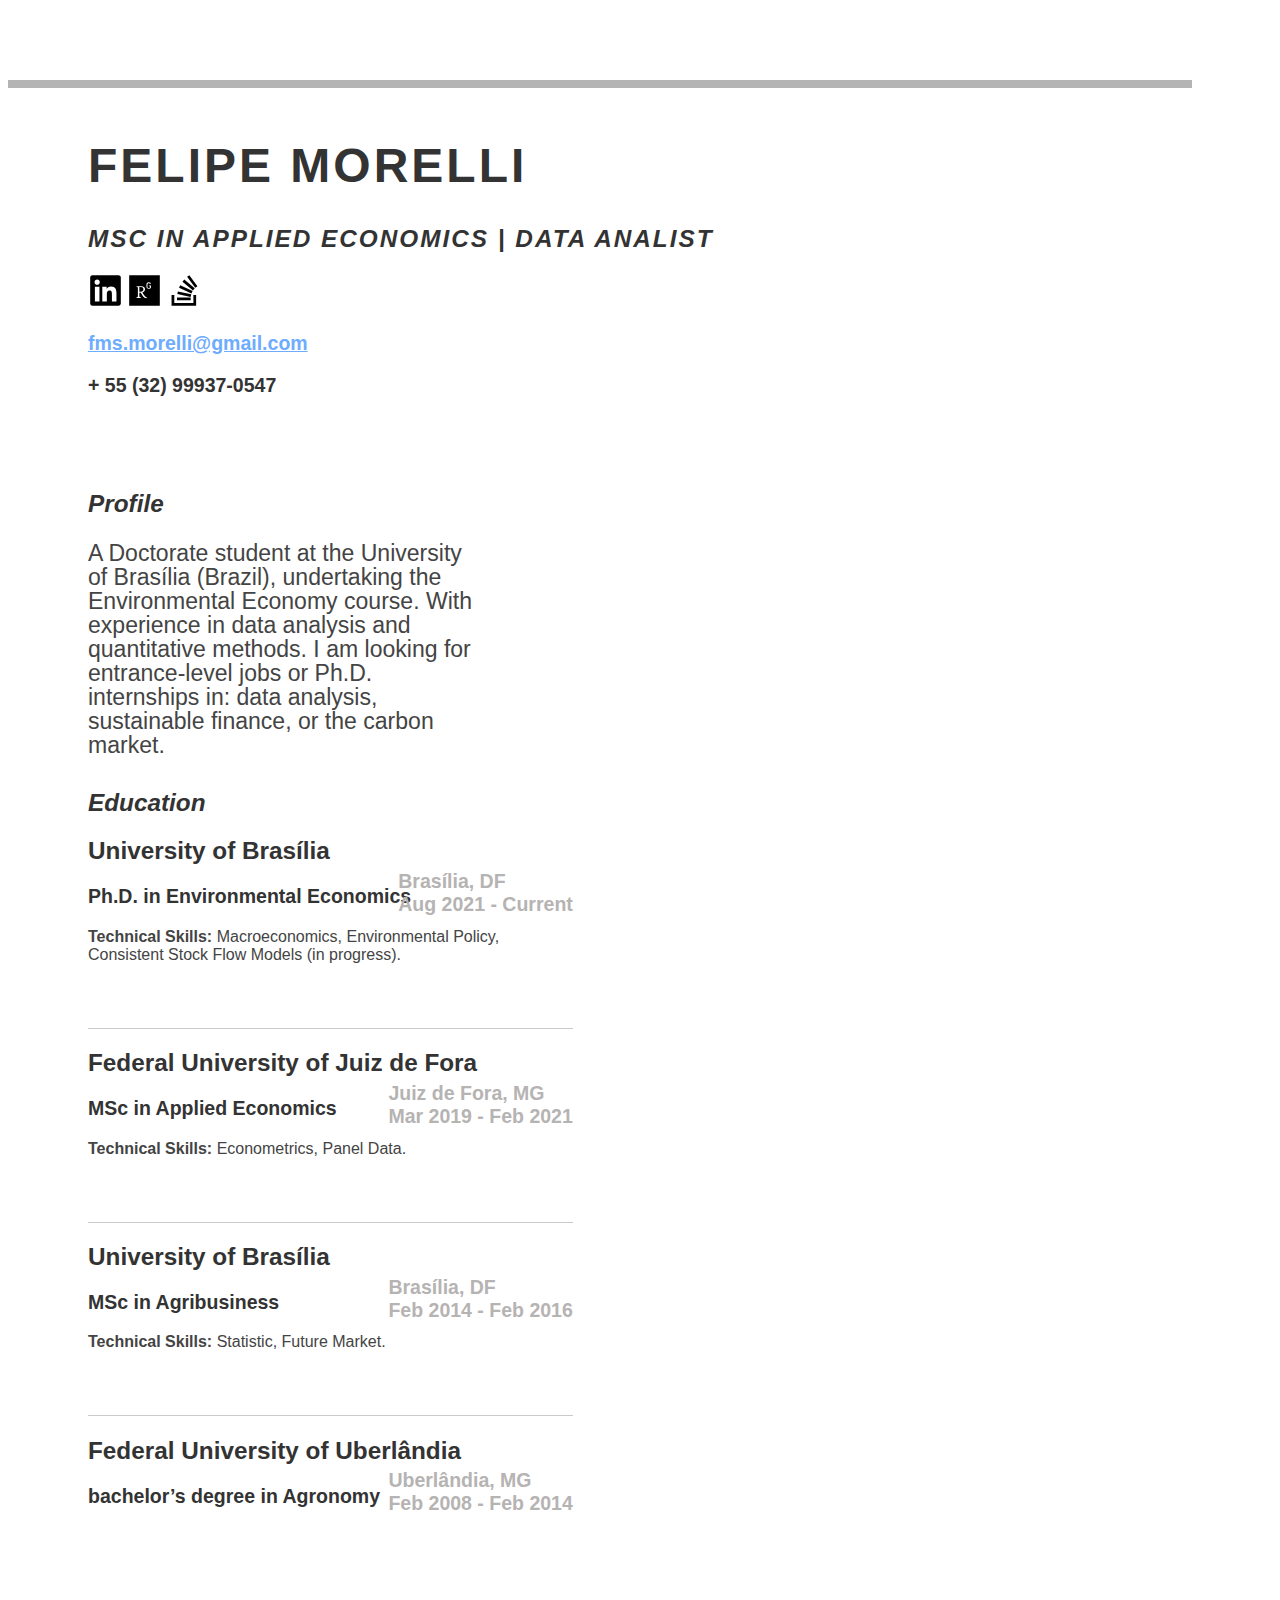
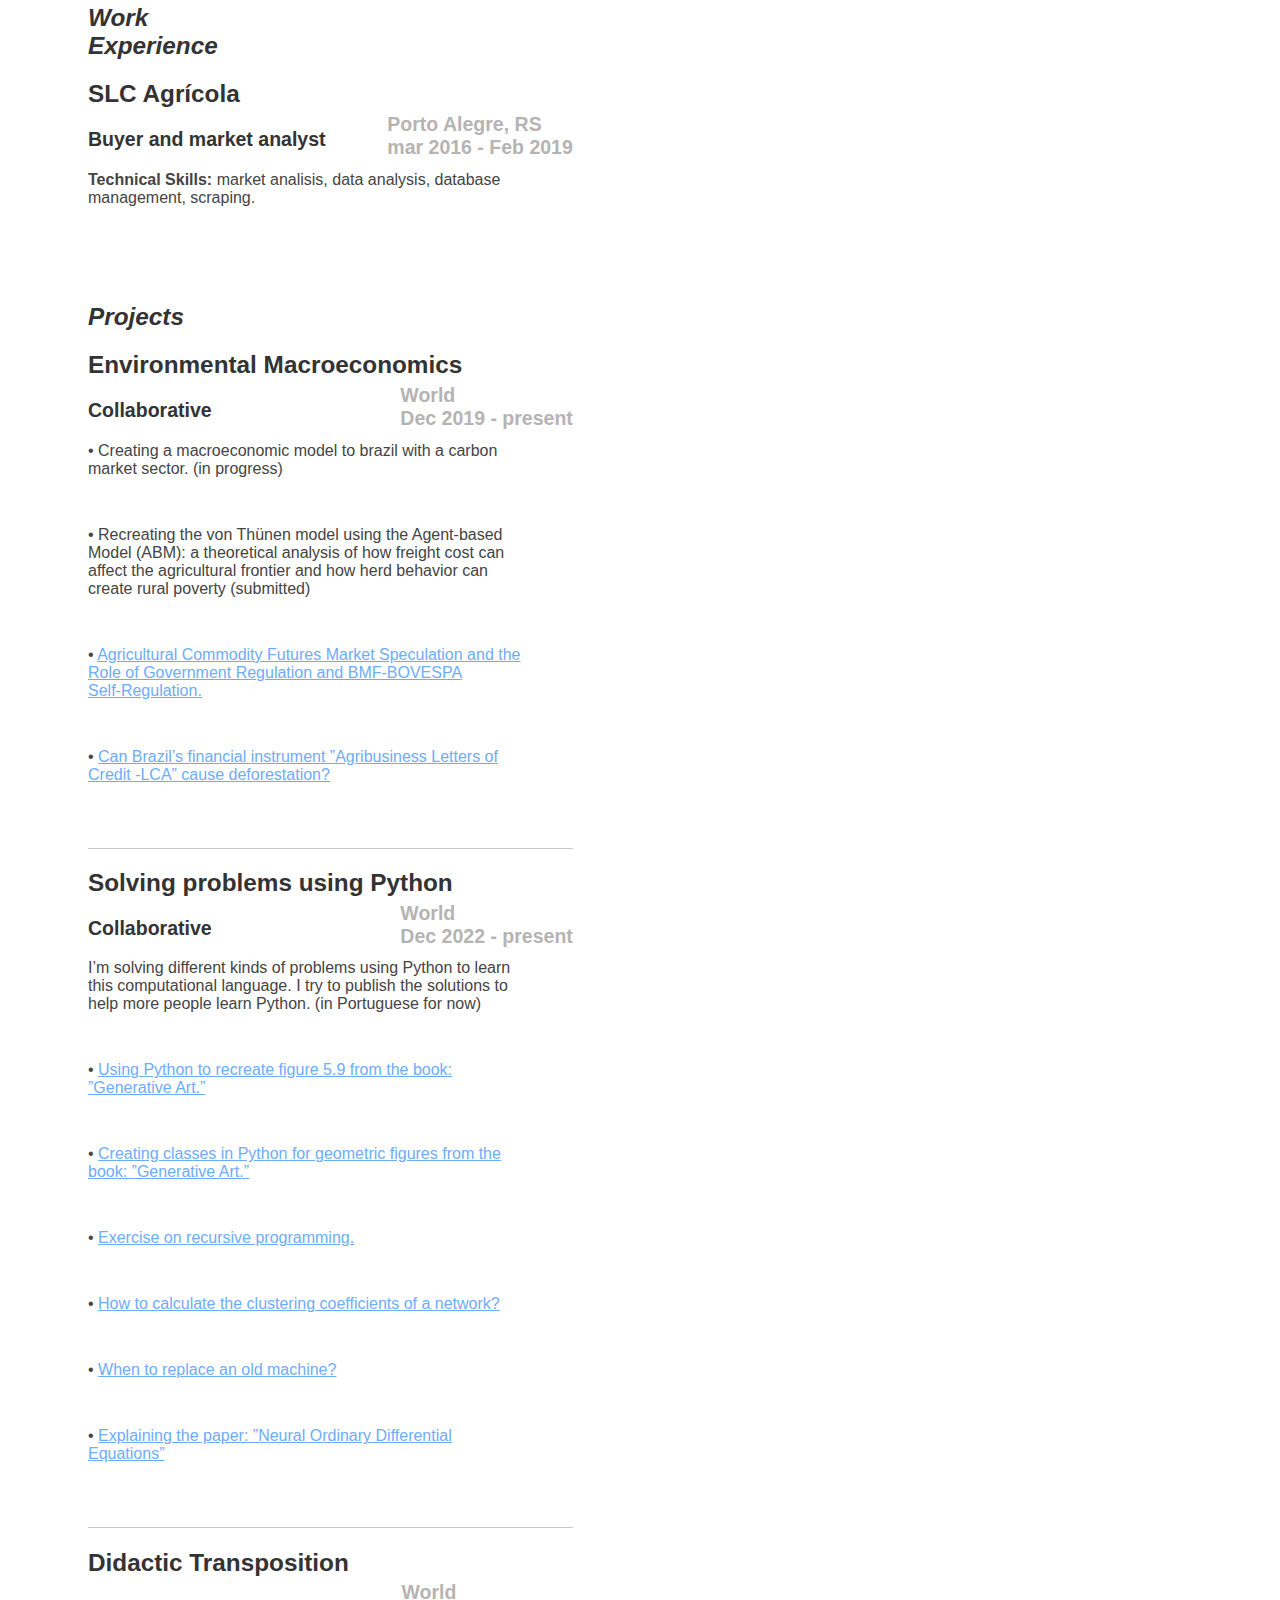
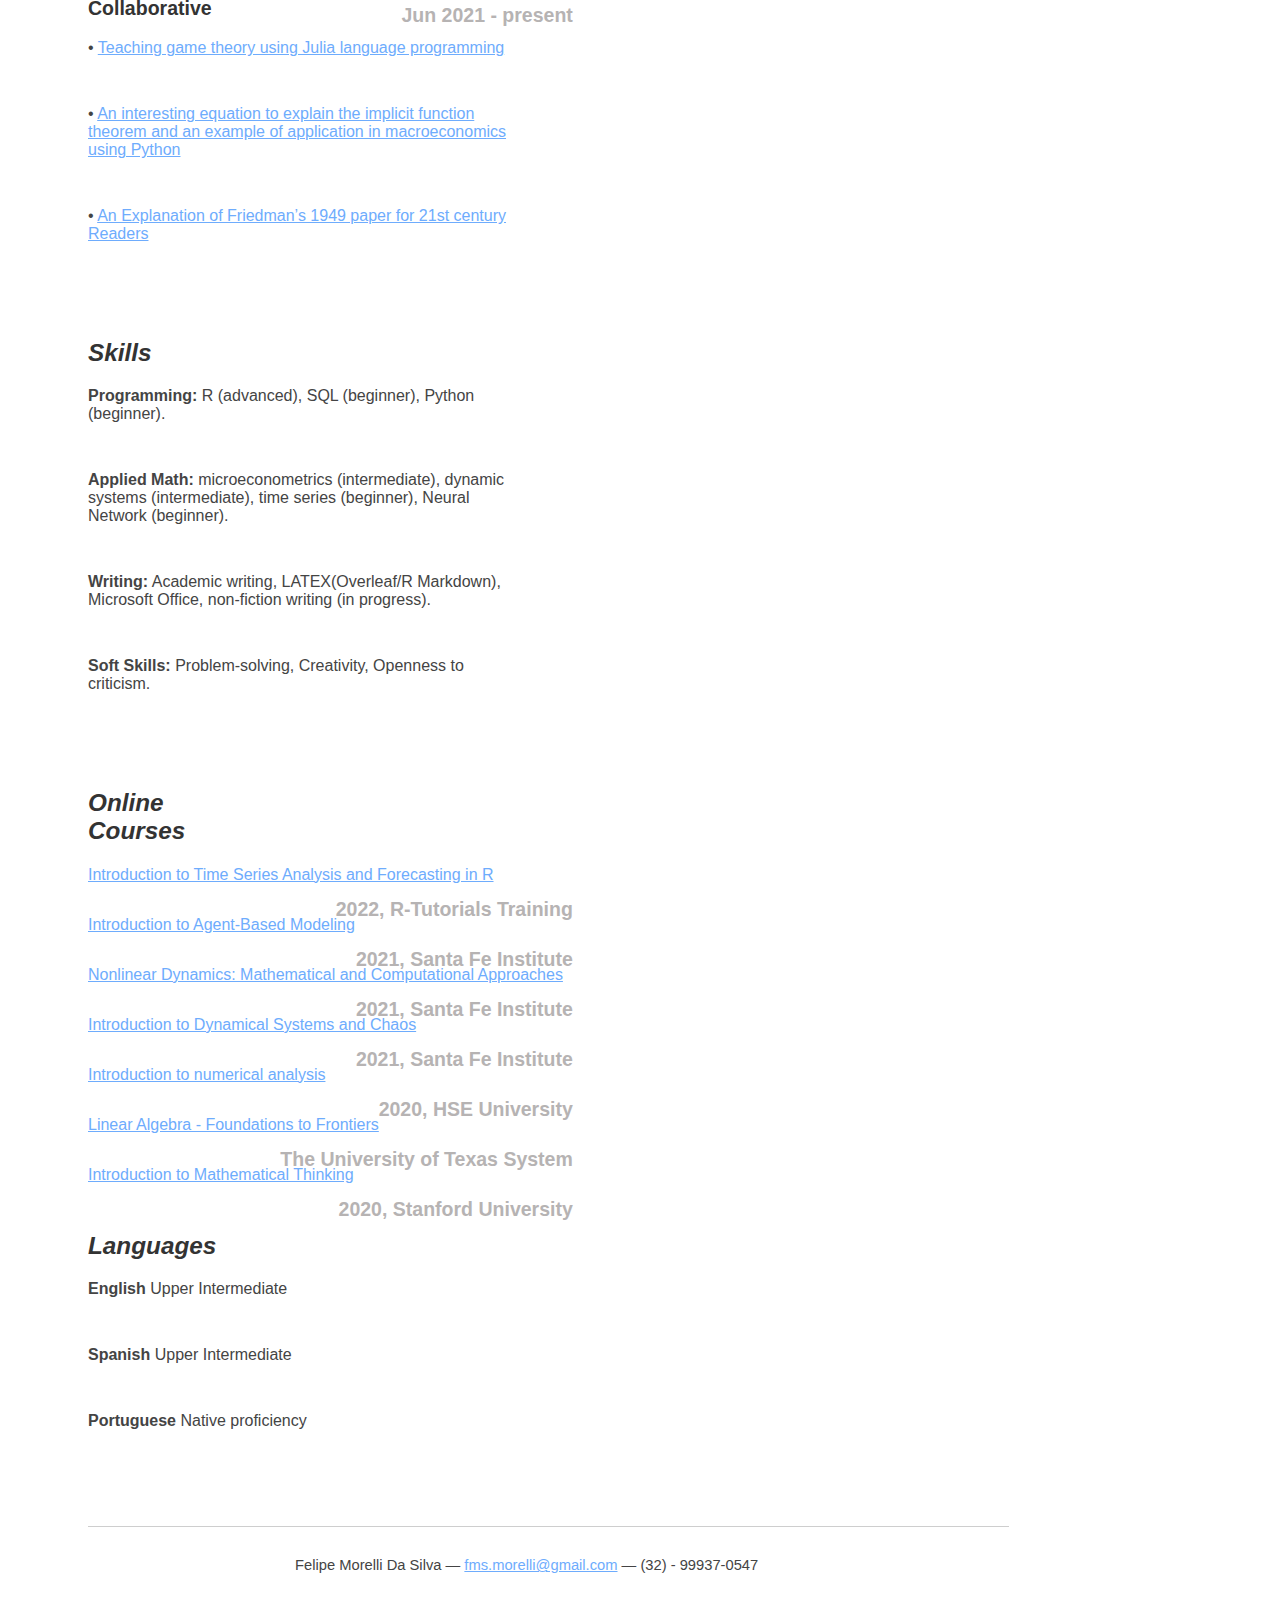
<file: srt-resume.html>
<!DOCTYPE html PUBLIC "-//W3C//DTD XHTML 1.0 Strict//EN" "http://www.w3.org/TR/xhtml1/DTD/xhtml1-strict.dtd">
<html>
<head>

	<title> Felipe Morelli | Resume</title>
	<meta http-equiv="content-type" content="text/html; charset=utf-8" />

	<meta name="keywords" content="" />
	<meta name="description" content="" />

	<link rel="stylesheet" type="text/css" href="http://yui.yahooapis.com/2.7.0/build/reset-fonts-grids/reset-fonts-grids.css" media="all" /> 
	<link rel="stylesheet" type="text/css" href="/static/resume.css" media="all" />

</head>
<body>

<div id="doc2" class="yui-t7">
	<div id="inner">
	
		<div id="hd">
			<div class="yui-gc">
				<div class="yui-u first">
					<h1>Felipe Morelli</h1>
					<h2>MSc in Applied Economics | Data Analist</h2>
				</div>

				<div class="yui-u">
					<div class="contact-info">
						<p><a href="https://www.linkedin.com/in/felipemorelli/" target="_blank"><img src="/static/linkedin.svg" style="width:35px;height:35px;"></a>
							<a href="http://www.researchgate.net/profile/Felipe-Morelli-Da-Silva" target="_blank"><img src="/static/researchgate.svg" style="width:35px;height:35px;"></a>
							<a href="https://stackoverflow.com/users/9931949" target="_blank"><img src="/static/stack-overflow.svg" style="width:35px;height:35px;"></a>
						</p>
						<h3><a href="mailto:fms.morelli@gmail.com">fms.morelli@gmail.com</a></h3>
						<h3> + 55 (32) 99937-0547</h3>
					</div><!--// .contact-info -->
				</div>
			</div><!--// .yui-gc -->
		</div><!--// hd -->

		<div id="bd">
			<div id="yui-main">
				<div class="yui-b">

					<div class="yui-gf">
						<div class="yui-u first">
							<h2>Profile</h2>
						</div>
						<div class="yui-u">
							<p class="enlarge">
								A Doctorate student at the University of Brasília (Brazil), undertaking the Environmental Economy course. With experience in data analysis and quantitative methods. I am looking for entrance-level jobs or Ph.D. internships in: data analysis, sustainable finance, or the carbon market. 
							</p>
						</div>
					</div><!--// .yui-gf -->

					<div class="yui-gf">
	
						<div class="yui-u first">
							<h2>Education</h2>
						</div><!--// .yui-u -->

						<div class="yui-u">

							<div class="job ">
								<h2>University of Brasília </h2>
								<h3>Ph.D. in Environmental Economics</h3>
								<h4 class="city"> Brasília, DF <br>
									Aug 2021 ‑ Current
								</h4>
								<p> <b>Technical Skills:</b> Macroeconomics, Environmental Policy, Consistent Stock Flow Models (in progress).</p>
							</div>

							<div class="job">
								<h2>Federal University of Juiz de Fora</h2>
								<h3>MSc in Applied Economics</h3>
								<h4 class = "city">Juiz de Fora, MG<br>
									Mar 2019 ‑ Feb 2021
								</h4>
								<p><b>Technical Skills:</b> Econometrics, Panel Data.</p>
							</div>

							<div class="job">
								<h2>University of Brasília</h2>
								<h3>MSc in Agribusiness</h3>
								<h4 class = "city">Brasília, DF<br>
									Feb 2014 ‑ Feb 2016
								</h4>
								<p><b>Technical Skills:</b> Statistic, Future Market.</p>
							</div>

							<div class="job last" >
								<h2>Federal University of Uberlândia</h2>
								<h3>bachelor’s degree in Agronomy</h3>
								<h4 class = "city">Uberlândia, MG<br>
									Feb 2008 ‑ Feb 2014
								</h4>
								<p></p>
							</div>

						</div><!--// .yui-u -->
					</div><!--Education -->

					<div class="yui-gf">
	
						<div class="yui-u first">
							<h2>Work Experience</h2>
						</div><!--// .yui-u -->

						<div class="yui-u">

							<div class="job last">
								<h2>SLC Agrícola</h2>
								<h3>Buyer and market analyst</h3>
								<h4 class="city"> Porto Alegre, RS <br>
									mar 2016 ‑ Feb 2019
								</h4>
								<p> <b>Technical Skills:</b> market analisis, data analysis, database management, scraping.</p>
							</div>

						</div><!--// .yui-u -->
					</div><!--Work Experience -->


					<div class="yui-gf">
	
						<div class="yui-u first">
							<h2>Projects</h2>
						</div><!--// .yui-u -->

						<div class="yui-u">

							<div class="job">
								<h2>Environmental Macroeconomics</h2>
								<h3>Collaborative</h3>
								<h4 class="city"> World <br>
									Dec 2019 ‑ present
								</h4>
								<p> &bull; Creating a macroeconomic model to brazil with a carbon market sector. (in
									progress)</p>
								<p> &bull; Recreating the von Thünen model using the Agent‑based Model (ABM): a theoretical analysis of how freight cost can affect the agricultural frontier and how herd behavior can create rural poverty (submitted)</p>
								<p> &bull; <a href="https://www.researchgate.net/publication/344257357_Especulacao_no_Mercado_Futuro_de_Commodities_Agricolas_e_o_Papel_da_Regulacao_Governamental_e_da_Autorregulacao_da_BMFBOVESPA" target="_blank">Agricultural Commodity Futures Market Speculation and the Role of Government Regulation and BMF‑BOVESPA Self‑Regulation.</a></p>
								<p> &bull; <a href="https://www.researchgate.net/publication/361223326_Can_Brazil's_financial_instrument_Agribusiness_Letters_of_Credit_-LCA_cause_deforestation" target="_blank">Can Brazil’s financial instrument ”Agribusiness Letters of Credit ‑LCA” cause deforestation?</a></p>
							</div>

						</div><!--// .yui-u -->

						<div class="yui-u">

							<div class="job">
								<h2>Solving problems using Python</h2>
								<h3>Collaborative</h3>
								<h4 class="city"> World <br>
									Dec 2022 ‑ present
								</h4>
								<p> I’m solving different kinds of problems using Python to learn this computational language. I try to publish the solutions to help more people
									learn Python. (in Portuguese for now)</p>
								<p> &bull; <a href="http://prorum.com/?qa=7265/usando-python-para-recriar-a-figura-do-livro-generative-art" target="_blank">Using Python to recreate figure 5.9 from the book: ”Generative Art.”</a></p>
								<p> &bull; <a href="http://prorum.com/?qa=7280/criando-classes-python-replicar-figuras-livro-generative" target="_blank">Creating classes in Python for geometric figures from the book: ”Generative Art.”</a></p>
								<p> &bull; <a href="http://prorum.com/?qa=7323/exercicio-17-cap-livro-introduction-recursive-programming" target="_blank">Exercise on recursive programming.</a></p>
								<p> &bull; <a href="http://prorum.com/?qa=7358/como-calcular-os-coeficientes-de-agrupamento-de-uma-rede" target="_blank">How to calculate the clustering coefficients of a network?</a></p>
								<p> &bull; <a href="http://prorum.com/?qa=7406/quando-trocar-uma-maquina-velha" target="_blank">When to replace an old machine?</a></p>
								<p> &bull; <a href="http://prorum.com/?qa=7460/explicando-paper-neural-ordinary-differential-equations" target="_blank">Explaining the paper: ”Neural Ordinary Differential Equations”</a></p>
								</div>

						</div><!--// .yui-u -->

						<div class="yui-u">

							<div class="job last">
								<h2>Didactic Transposition</h2>
								<h3>Collaborative</h3>
								<h4 class="city"> World <br>
									Jun 2021 ‑ present
								</h4>
								<p> &bull; <a href="https://www.researchgate.net/publication/360504008_Teaching_game_theory_using_Julia_language_programming" target="_blank">Teaching game theory using Julia language programming</a></p>
								<p> &bull; <a href="https://www.researchgate.net/publication/356931736_An_interesting_equation_to_explain_the_implicit_function_theorem_and_an_example_of_application_in_macroeconomics_using_Python" target="_blank">An interesting equation to explain the implicit function theorem and an example of application in macroeconomics using Python</a></p>
								<p> &bull; <a href="https://www.researchgate.net/publication/357660894_An_Explanation_of_Friedman's_1949_paper_for_21st_century_Readers" target="_blank">An Explanation of Friedman’s 1949 paper for 21st century Readers</a></p>
								</div>

						</div><!--// .yui-u -->
					</div><!--Projects -->

					<div class="yui-gf">
	
						<div class="yui-u first">
							<h2>Skills</h2>
						</div><!--// .yui-u -->

						<div class="yui-u">

							<div class="job last">
								<p> <b>Programming:</b> R (advanced), SQL (beginner), Python (beginner).</p>
								<p> <b>Applied Math: </b>microeconometrics (intermediate), dynamic systems (intermediate), time series (beginner), Neural Network (beginner).</p>
								<p> <b>Writing:</b> Academic writing, LATEX(Overleaf/R Markdown), Microsoft Office, non‑fiction writing (in progress).</p>
								<p> <b>Soft Skills:</b> Problem‑solving, Creativity, Openness to criticism.</p>
							</div>

						</div><!--// .yui-u -->
					</div><!--Skills -->

					<div class="yui-gf">
	
						<div class="yui-u first">
							<h2>Online Courses</h2>
						</div><!--// .yui-u -->

						<div class="yui-u">

							<div class="job last">
								<d><a href="https://udemy-certificate.s3.amazonaws.com/pdf/UC-c6dfb8d7-0772-4819-b354-85ac687bcbb7.pdf" target="_blank">Introduction to Time Series Analysis and Forecasting in R</a></d><h4 class="city">2022, R-Tutorials Training</h4>
							</div>
							<div class="job last">
								<d><a href="https://www.complexityexplorer.org/courses/121-introduction-to-agent-based-modeling-2021/certificates/1459093506" target="_blank">Introduction to Agent‑Based Modeling</a></d><h4 class="city">2021, Santa Fe Institute</h4>
							</div>
							<div class="job last">
								<d><a href="https://www.complexityexplorer.org/courses/115-nonlinear-dynamics-mathematical-and-computational-approaches-spring-2021/certificates/1009713154" target="_blank">Nonlinear Dynamics: Mathematical and Computational Approaches</a></d><h4 class="city">2021, Santa Fe Institute</h4>
							</div>
							<div class="job last">	
								<d><a href="https://www.complexityexplorer.org/courses/105-introduction-to-dynamical-systems-and-chaos-2020/certificates/3874226177" target="_blank">Introduction to Dynamical Systems and Chaos</a></d><h4 class="city">2021, Santa Fe Institute</h4>
							</div>
							<div class="job last">	
								<d><a href="https://www.coursera.org/account/accomplishments/certificate/4MJVB2WQ3Q6R" target="_blank">Introduction to numerical analysis</a></d><h4 class="city">2020, HSE University</h4>
							</div>
							<div class="job last ">	
								<d><a href="https://courses.edx.org/certificates/3a8f278544ee4023937cd9f34926ab06" target="_blank">Linear Algebra ‑ Foundations to Frontiers</a></d><h4 class="city marg1">The University of Texas System</h4>
							</div>
							<div class="job last">	
								<d><a href="https://www.coursera.org/account/accomplishments/certificate/W383KHFFTSHD" target="_blank">Introduction to Mathematical Thinking</a></d><h4 class="city">2020, Stanford University</h4>
							</div>

						</div><!--// .yui-u -->
					</div><!--Skills -->

					<div class="yui-gf">
	
						<div class="yui-u first">
							<h2>Languages</h2>
						</div><!--// .yui-u -->

						<div class="yui-u">

							<div class="job last">
								<p> <b>English</b> Upper Intermediate</p>
								<p> <b>Spanish</b> Upper Intermediate</p>
								<p> <b>Portuguese</b> Native proficiency</p>
							</div>

						</div><!--// .yui-u -->
					</div><!--Languages -->

				</div><!--// .yui-b -->
			</div><!--// yui-main -->
		</div><!--// bd -->

		<div id="ft">
			<p>Felipe Morelli Da Silva &mdash; <a href="mailto:fms.morelli@gmail.com">fms.morelli@gmail.com</a> &mdash; (32) - 99937-0547</p>
		</div><!--// footer -->

	</div><!-- // inner -->


</div><!--// doc -->


</body>
</html>
</file>
<file: static/resume.css>
/*
---------------------------------------------------------------------------------
	STRIPPED DOWN RESUME TEMPLATE
    html resume

    v0.9: 5/28/09

    design and code by: thingsthatarebrown.com 
                        (matt brown)
---------------------------------------------------------------------------------
*/




/* //-- yui-grids style overrides -- */
body { font-family: Verdana, Geneva, Tahoma, sans-serif; color: #444; }
#inner { padding: 10px 80px; margin: 80px auto; background: #ffffff; border: solid rgb(180, 180, 180); border-width: 8px 0 2px 0; }
.yui-gf { margin-bottom: 2em;}

/* //-- header, body, footer -- */
#hd { margin: 2.5em 0 3em 0; padding-bottom: 1.5em; border-bottom: 1px solid rgb(255, 255, 255) }
#hd h2 { text-transform: uppercase; letter-spacing: 2px; }
#bd, #ft { margin-bottom: 2em; }

/* //-- footer -- */
#ft { padding: 1em 0 5em 0; font-size: 92%; border-top: 1px solid rgb(206, 206, 206); text-align: center; }
#ft p { margin-bottom: 0; text-align: center;   }

/* //-- core typography and style -- */
#hd h1 { font-size: 48px; text-transform: uppercase; letter-spacing: 3px; }
h2 { font-size: 152% }
h3, h4 { font-size: 122%; }
h1, h2, h3, h4 { color: #333; }
p { font-size: 100%; line-height: 18px; padding-right: 3em; }
a { color: #6eacfd }
a:hover { text-decoration: none; }
strong { font-weight: bold; }
li { line-height: 24px; border-bottom: 1px solid #ccc; }
p.enlarge { font-size: 144%; padding-right: 6.5em; line-height: 24px; }
p.enlarge span { color: #000 }
.contact-info { margin-top: 7px; }
.first h2 { font-style: italic; }
.last { border-bottom: 0 }


/* //-- section styles -- */

a#pdf { display: block; float: left; background: #666; color: white; padding: 6px 50px 6px 12px; margin-bottom: 6px; text-decoration: none;  }
a#pdf:hover { background: #222; }

.job { position: relative; margin-bottom: 1em; padding-bottom: 1em; border-bottom: 1px solid rgb(202, 202, 202); }
.job h4 { position: absolute; top: 0.35em; right: 0 }
.job p { margin: 0.75em 0 3em 0; }

.last { border: none; }
.skills-list {  }
.skills-list ul { margin: 0; }
.skills-list li { margin: 3px 0; padding: 3px 0; }
.skills-list li span { font-size: 152%; display: block; margin-bottom: -2px; padding: 0 }
.talent { width: 32%; float: left }
.talent h2 { margin-bottom: 6px; }

#srt-ttab { margin-bottom: 100px; text-align: center;  }
#srt-ttab img.last { margin-top: 20px }

/* --// override to force 1/8th width grids -- */
.yui-gf .yui-u{width:80.2%;}
.yui-gf div.first{width:12.3%;}

.city {color: rgb(182, 179, 179);}

.lines {
    font-weight: bold;
    font-size:  150%;
    overflow: hidden;
    margin-bottom: 2%;
    margin-top: 4%;
  }
  
.lines:after {
    content: "";
    display: inline-block;
    height: 0.5em;
    vertical-align: bottom;
    width: 100%;
    margin-right: -100%;
    margin-left: 10px;
    border-top: 3px solid black;
}

div {width: 90%;}
</file>
